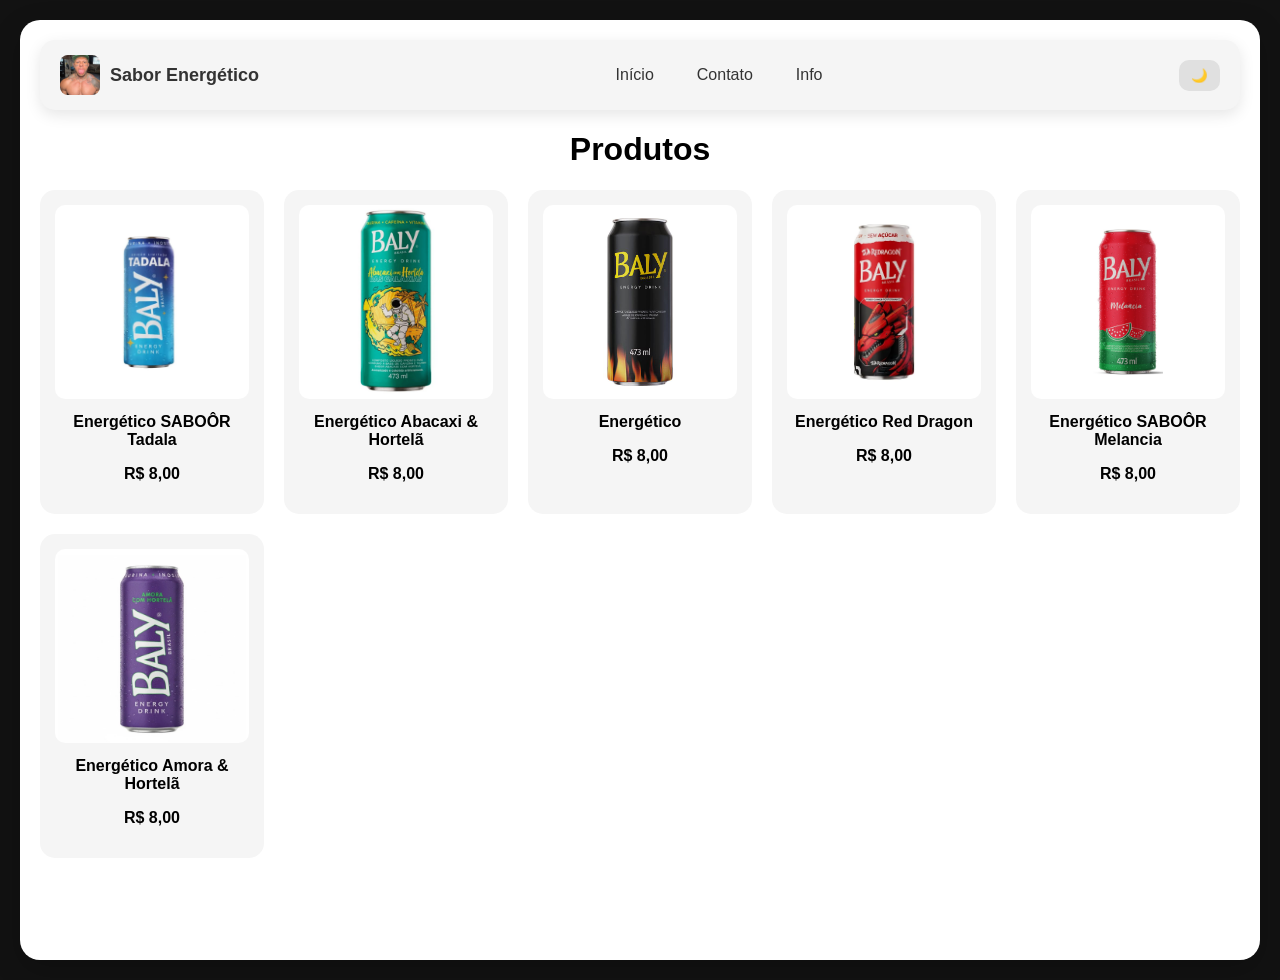
<file: index.html>
<!-- Pagina inicial do site -->
<!DOCTYPE html>
<html lang="pt-BR">
<head>
    <meta charset="UTF-8">
    <meta name="viewport" content="width=device-width, initial-scale=1.0">
    <title>Loja Sabor Energético</title>
    <link rel="stylesheet" href="main.css">
</head>

<body>

<div class="container">

    <!-- HEADER -->
    <div class="header">

        <!-- LOGO -->
        <a href="index.html" class="logo">
            <img src="img/logo.png" alt="Logo Sabor Energético">
            <span>Sabor Energético</span>
        </a>



        <!-- MENU -->
        <div class="nav">
            <a href="index.html">Início</a>
            <a href="contato.html">Contato</a>
            <a href="info.html">Info</a>
        </div>

        <!-- BOTÃO TEMA -->
            <button id="toggleTema">🌙</button>

    </div>

    <!-- TÍTULO -->
    <h1>Produtos</h1>

    <!-- PRODUTOS -->
    <div class="grid-produtos">

        <div class="card">
            <img src="img/tadala.png" alt="Tadala">
            <p>Energético SABOÔR Tadala</p>
            <p>R$ 8,00</p>
        </div>

        <div class="card">
            <img src="img/abaxaki.png" alt="Abacaxi">
            <p>Energético Abacaxi & Hortelã</p>
            <p>R$ 8,00</p>
        </div>

        <div class="card">
            <img src="img/bally.png" alt="Padrão">
            <p>Energético</p>
            <p>R$ 8,00</p>
        </div>

        <div class="card">
            <img src="img/dragao.png" alt="Red Dragon">
            <p>Energético Red Dragon</p>
            <p>R$ 8,00</p>
        </div>

        <div class="card">
            <img src="img/melancia.png" alt="Melancia">
            <p>Energético SABOÔR Melancia</p>
            <p>R$ 8,00</p>
        </div>

        <div class="card">
            <img src="img/roxo.png" alt="Amora">
            <p>Energético Amora & Hortelã</p>
            <p>R$ 8,00</p>
        </div>

    </div>

</div>

<script src="script.js"></script>

</body>
</html>
</file>
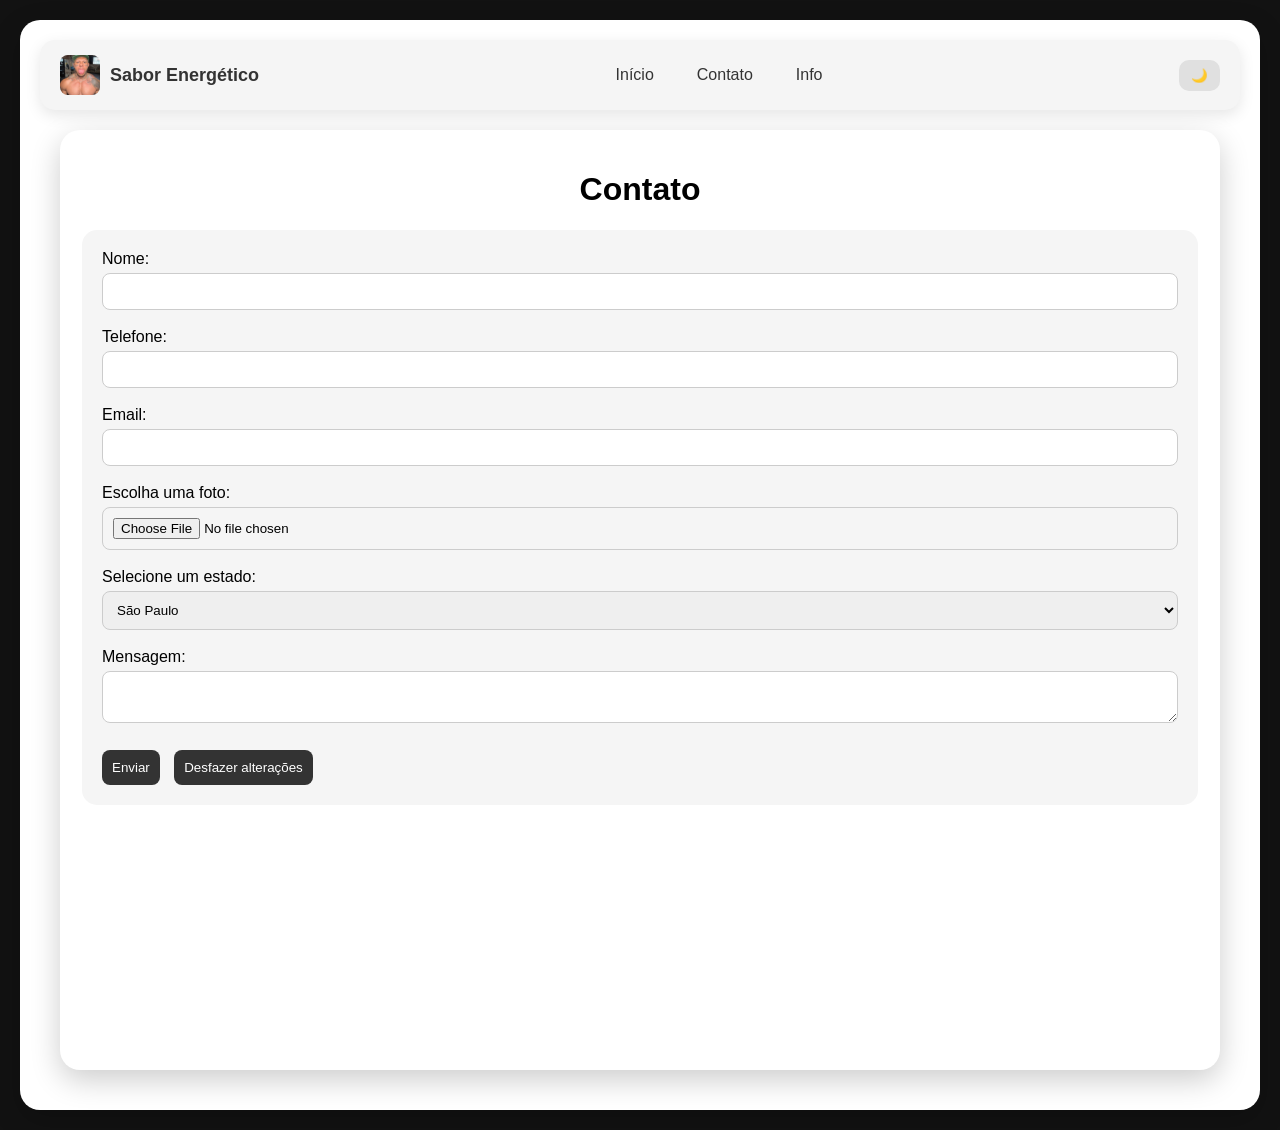
<file: contato.html>
<!-- Pagina de contato com o site, nao funciona de verdade, é apensar para exemplo -->
<!DOCTYPE html>
<html lang="pt-BR">
<head>
    <meta charset="UTF-8">
    <meta name="viewport" content="width=device-width, initial-scale=1.0">
    <title>Loja Sabor Energético Contato</title>
    <link rel="stylesheet" href="main.css">
</head>

<body>

<div class="container">

    <!-- HEADER -->

    <div class="header">

        <!-- LOGO -->
        <a href="index.html" class="logo">
            <img src="img/logo.png" alt="Logo Sabor Energético">
            <span>Sabor Energético</span>
        </a>


        <div class="nav">
            <a href="index.html">Início</a>
            <a href="contato.html">Contato</a>
            <a href="info.html">Info</a>
        </div>

        <!-- BOTÃO TEMA -->
            <button id="toggleTema">🌙</button>

    </div>

<!DOCTYPE html>
<html lang="pt-BR">
<head>
    <meta charset="UTF-8">
    <title>Contato</title>
    <link rel="stylesheet" href="main.css">
</head>

<body>

<div class="container">

    <h1>Contato</h1>

    <form class="formulario">

        <fieldset>

            <label for="nome">Nome:</label>
            <input type="text" id="nome" name="nome"><br><br>

            <label for="telefone">Telefone:</label>
            <input type="text" id="telefone" name="telefone"><br><br>

            <label for="email">Email:</label>
            <input type="text" id="email" name="email"><br><br>

            <label for="foto">Escolha uma foto:</label>
            <input type="file" id="foto" name="foto"><br><br>

            <label for="estado">Selecione um estado:</label>
            <select id="estado" name="estado">
                <option value="SP">São Paulo</option>
                <option value="RJ">Rio de Janeiro</option>
                <option value="MG">Minas Gerais</option>
                <option value="ES">Espírito Santo</option>
                <option value="PR">Paraná</option>
            </select><br><br>

            <label for="obs">Mensagem:</label>
            <textarea id="obs" name="mensagem"></textarea><br><br>

            <input type="button" value="Enviar" onclick="window.location.href='img/contato.png'">
            <input type="reset" value="Desfazer alterações">

        </fieldset>

    </form>

</div>

</body>
</html>

</div> <!-- fecha container -->

    <script src="script.js"></script>

</body>
</html>
</file>
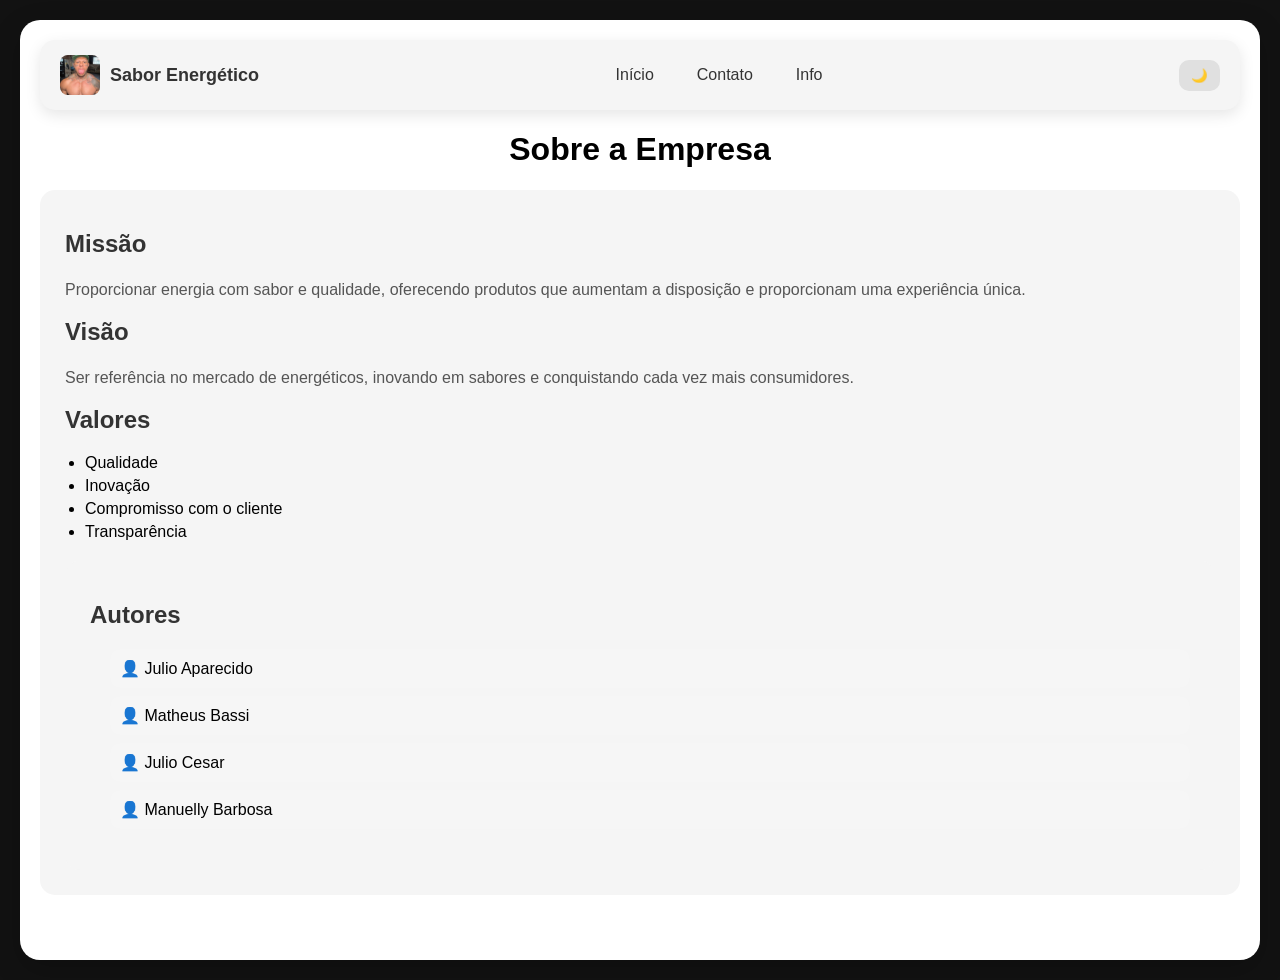
<file: info.html>
<!-- Pagina de informações do site, fala um pouco dos objetivos ficticios da empresa e informa os DEVS do projeto -->
<!DOCTYPE html>
<html lang="pt-BR">
<head>
    <meta charset="UTF-8">
    <title>Informações</title>
    <link rel="stylesheet" href="main.css">
</head>

<body>

<div class="container">

    <!-- HEADER -->

    <div class="header">
        <!-- LOGO -->
        <a href="index.html" class="logo">
            <img src="img/logo.png" alt="Logo Sabor Energético">
            <span>Sabor Energético</span>
        </a>

        <div class="nav">
            <a href="index.html">Início</a>
            <a href="contato.html">Contato</a>
            <a href="info.html">Info</a>
        </div>

        <!-- BOTÃO TEMA -->
            <button id="toggleTema">🌙</button>

    </div>



    <h1>Sobre a Empresa</h1>

    <div class="info-box">

        <h2>Missão</h2>
        <p>
            Proporcionar energia com sabor e qualidade, oferecendo produtos que
            aumentam a disposição e proporcionam uma experiência única.
        </p>

        <h2>Visão</h2>
        <p>
            Ser referência no mercado de energéticos, inovando em sabores e
            conquistando cada vez mais consumidores.
        </p>

        <h2>Valores</h2>
        <ul>
            <li>Qualidade</li>
            <li>Inovação</li>
            <li>Compromisso com o cliente</li>
            <li>Transparência</li>
        </ul>

<div class="info-box">
    <h2>Autores</h2>

    <ul class="lista-autores">
        <li>👤 Julio Aparecido</li>
        <li>👤 Matheus Bassi</li>
        <li>👤 Julio Cesar</li>
        <li>👤 Manuelly Barbosa</li>
    </ul>
</div>

    </div>

</div>

    <script src="script.js"></script>

</body>
</html>
</file>
<file: main.css>
/*ficou grande pacas mds, parte de estilização do site*/
/* bordinha escura*/
body {
  margin: 0;
  padding: 0;
  background-color: #121212;
  font-family: Arial, sans-serif;
}

/* Container principal*/
.container {
  min-height: 100vh;         
  margin: 20px;               
  background-color: #ffffff;
  border-radius: 20px;         
  padding: 20px;
  box-shadow: 0 10px 30px rgba(0, 0, 0, 0.2);
}

/* Área onde ficarão os "produtos" */
.grid-produtos {
  display: grid;
  grid-template-columns: repeat(auto-fill, minmax(150px, 1fr));
  gap: 20px; /* espaço entre os itens */
  margin-top: 20px;
}

/* Cada caixinha (produto) */
.card {
  background-color: #f5f5f5;
  border-radius: 15px;
  padding: 15px;
  text-align: center;
  transition: 0.3s;
  cursor: pointer;
}

/* Efeito ao passar o mouse */
.card:hover {
  transform: translateY(-5px);
  box-shadow: 0 8px 20px rgba(0,0,0,0.15);
}

/* Imagem dentro do card */
.card img {
  width: 100%;
  border-radius: 10px;
}

/* Nome do produto */
.card p {
  margin-top: 10px;
  font-weight: bold;
}

h1 {
  text-align: center;
}

/* Cabeçalho */
.header {
  display: flex;
  justify-content: space-between;
  align-items: center;
  padding: 15px 30px;
  background-color: #ffffff;
  border-radius: 20px;
  margin-bottom: 20px;
}

/* Logo / título */
.logo {
  font-weight: bold;
  font-size: 20px;
}

/* Área dos botões */
.nav {
  display: flex;
  gap: 15px;
}

/* Botões */
.nav a {
  text-decoration: none;
  color: #333;
  font-weight: 500;
  padding: 8px 12px;
  border-radius: 8px;
  transition: 0.3s;
}

/* Hover bonito */
.nav a:hover {
  background-color: #f0f0f0;
}

/* Formulário */
.formulario {
  margin-top: 20px;
}

/* Fieldset estilizado */
fieldset {
  border: none;
  background-color: #f5f5f5;
  border-radius: 15px;
  padding: 20px;
}

/* Inputs, select e textarea */
input, select, textarea {
  width: 100%;
  padding: 10px;
  margin-top: 5px;
  border-radius: 8px;
  border: 1px solid #ccc;
  box-sizing: border-box;
}

/* Botões */
input[type="button"],
input[type="reset"] {
  width: auto;
  cursor: pointer;
  margin-right: 10px;
  background-color: #333;
  color: white;
  border: none;
  transition: 0.3s;
}

input[type="button"]:hover,
input[type="reset"]:hover {
  background-color: #555;
}

/* Caixa da página de info */
.info-box {
  background-color: #f5f5f5;
  border-radius: 15px;
  padding: 25px;
  margin-top: 20px;
}

/* Títulos internos */
.info-box h2 {
  margin-top: 15px;
  color: #333;
}

/* Texto */
.info-box p {
  margin-top: 8px;
  line-height: 1.5;
  color: #555;
}

/* Lista */
.info-box ul {
  margin-top: 10px;
  padding-left: 20px;
}

.info-box li {
  margin-bottom: 5px;
}

/* Botão */
#toggleTema {
  border: none;
  background-color: #f0f0f0;
  border-radius: 10px;
  padding: 8px 12px;
  cursor: pointer;
  transition: 0.3s;
}

#toggleTema:hover {
  background-color: #ddd;
}

/*  MODO ESCURO */
body.dark {
  background-color: #121212;
}

/* TEXTO GERAL NO DARK MODE */
body.dark {
  color: #ffffff;
}

/* HEADER */
body.dark .header {
  background-color: #2a2a2a;
}

body.dark .nav a {
  color: #ffffff;
}

body.dark .nav a:hover {
  background-color: #3a3a3a;
}

/* LOGO */
body.dark .logo {
  color: #ffffff;
}

/* CARDS */
body.dark .card {
  background-color: #2a2a2a;
  color: #ffffff;
}

/* FORM / INFO */
body.dark .info-box,
body.dark fieldset {
  background-color: #2a2a2a;
  color: #ffffff;
}

/* INPUTS */
body.dark input,
body.dark select,
body.dark textarea {
  background-color: #333;
  color: #ffffff;
  border: 1px solid #555;
}

body.dark .container {
  background-color: #1e1e1e;
  color: white;
}

body.dark .header {
  background-color: #2a2a2a;
}

body.dark .card {
  background-color: #2a2a2a;
  color: white;
}

body.dark .info-box,
body.dark fieldset {
  background-color: #2a2a2a;
}

body.dark input,
body.dark select,
body.dark textarea {
  background-color: #333;
  color: white;
  border: 1px solid #555;
}

/* Logo com imagem + texto */
.logo {
  display: flex;
  align-items: center;
  gap: 10px;
  font-weight: bold;
  font-size: 18px;
}

/* Imagem da logo */
.logo img {
  width: 40px;   /* tamanho da logo */
  height: 40px;
  object-fit: cover;
  border-radius: 8px; /* opcional (fica moderno) */
}

/* HEADER MODERNA */
.header {
  display: flex;
  align-items: center;
  justify-content: space-between;
  gap: 20px;

  background-color: #f5f5f5;
  border-radius: 15px;
  padding: 15px 20px;
  margin-bottom: 20px;

  box-shadow: 0 5px 15px rgba(0,0,0,0.1);
}

/* LOGO */
.logo {
  display: flex;
  align-items: center;
  gap: 10px;
  text-decoration: none;
  color: #333;
  font-weight: bold;
  font-size: 18px;
}

.logo img {
  width: 40px;
  height: 40px;
  border-radius: 8px;
}

/* MENU */
.nav {
  display: flex;
  gap: 15px;
}

/* LINKS */
.nav a {
  text-decoration: none;
  color: #333;
  padding: 8px 14px;
  border-radius: 10px;
  transition: 0.3s;
}

/* HOVER BONITO */
.nav a:hover {
  background-color: #e0e0e0;
}

/* BOTÃO TEMA */
#toggleTema {
  border: none;
  background-color: #e0e0e0;
  border-radius: 10px;
  padding: 8px 12px;
  cursor: pointer;
  transition: 0.3s;
}

#toggleTema:hover {
  background-color: #d5d5d5;
}

.header {
  position: sticky;
  top: 10px;
  z-index: 1000;
}

/* FORÇA TEXTO CLARO NA INFO */
body.dark .info-box,
body.dark .info-box p,
body.dark .info-box h2,
body.dark .info-box li {
  color: #ffffff;
}

/* Lista de autores */
.lista-autores {
    list-style: none;
    padding: 0;
    margin-top: 10px;
}

.lista-autores li {
    background: rgba(255, 255, 255, 0.05);
    margin: 8px 0;
    padding: 10px;
    border-radius: 10px;
    transition: 0.3s;
}

/* Hover moderno */
.lista-autores li:hover {
    transform: scale(1.03);
    background: rgba(255, 255, 255, 0.1);
}


@media (max-width: 768px) {

    /* Container ocupa melhor a tela */
    .container {
        padding: 15px;
    }

    /* HEADER fica em coluna */
    .header {
        flex-direction: column;
        align-items: center;
        gap: 10px;
        text-align: center;
    }

    /* Navegação */
    .nav {
        display: flex;
        flex-direction: column;
        gap: 10px;
    }

    .nav a {
        display: block;
        padding: 10px;
        background: rgba(255,255,255,0.1);
        border-radius: 10px;
    }

    /* GRID vira 1 coluna */
    .grid-produtos {
        grid-template-columns: 1fr;
    }

    /* Cards menores */
    .card {
        width: 100%;
    }

    /* Imagens ajustadas */
    .card img {
        width: 100%;
        height: auto;
    }

    /* Títulos menores */
    h1 {
        font-size: 22px;
    }

    h2 {
        font-size: 18px;
    }

    /* Formulário */
    input, textarea, select {
        width: 100%;
        box-sizing: border-box;
    }

    /* Botão tema */
    #toggleTema {
        width: 100%;
    }
}
/*adaptar automaticamente a qualquer tela */
.grid-produtos {
    grid-template-columns: repeat(auto-fit, minmax(200px, 1fr));
}
</file>
